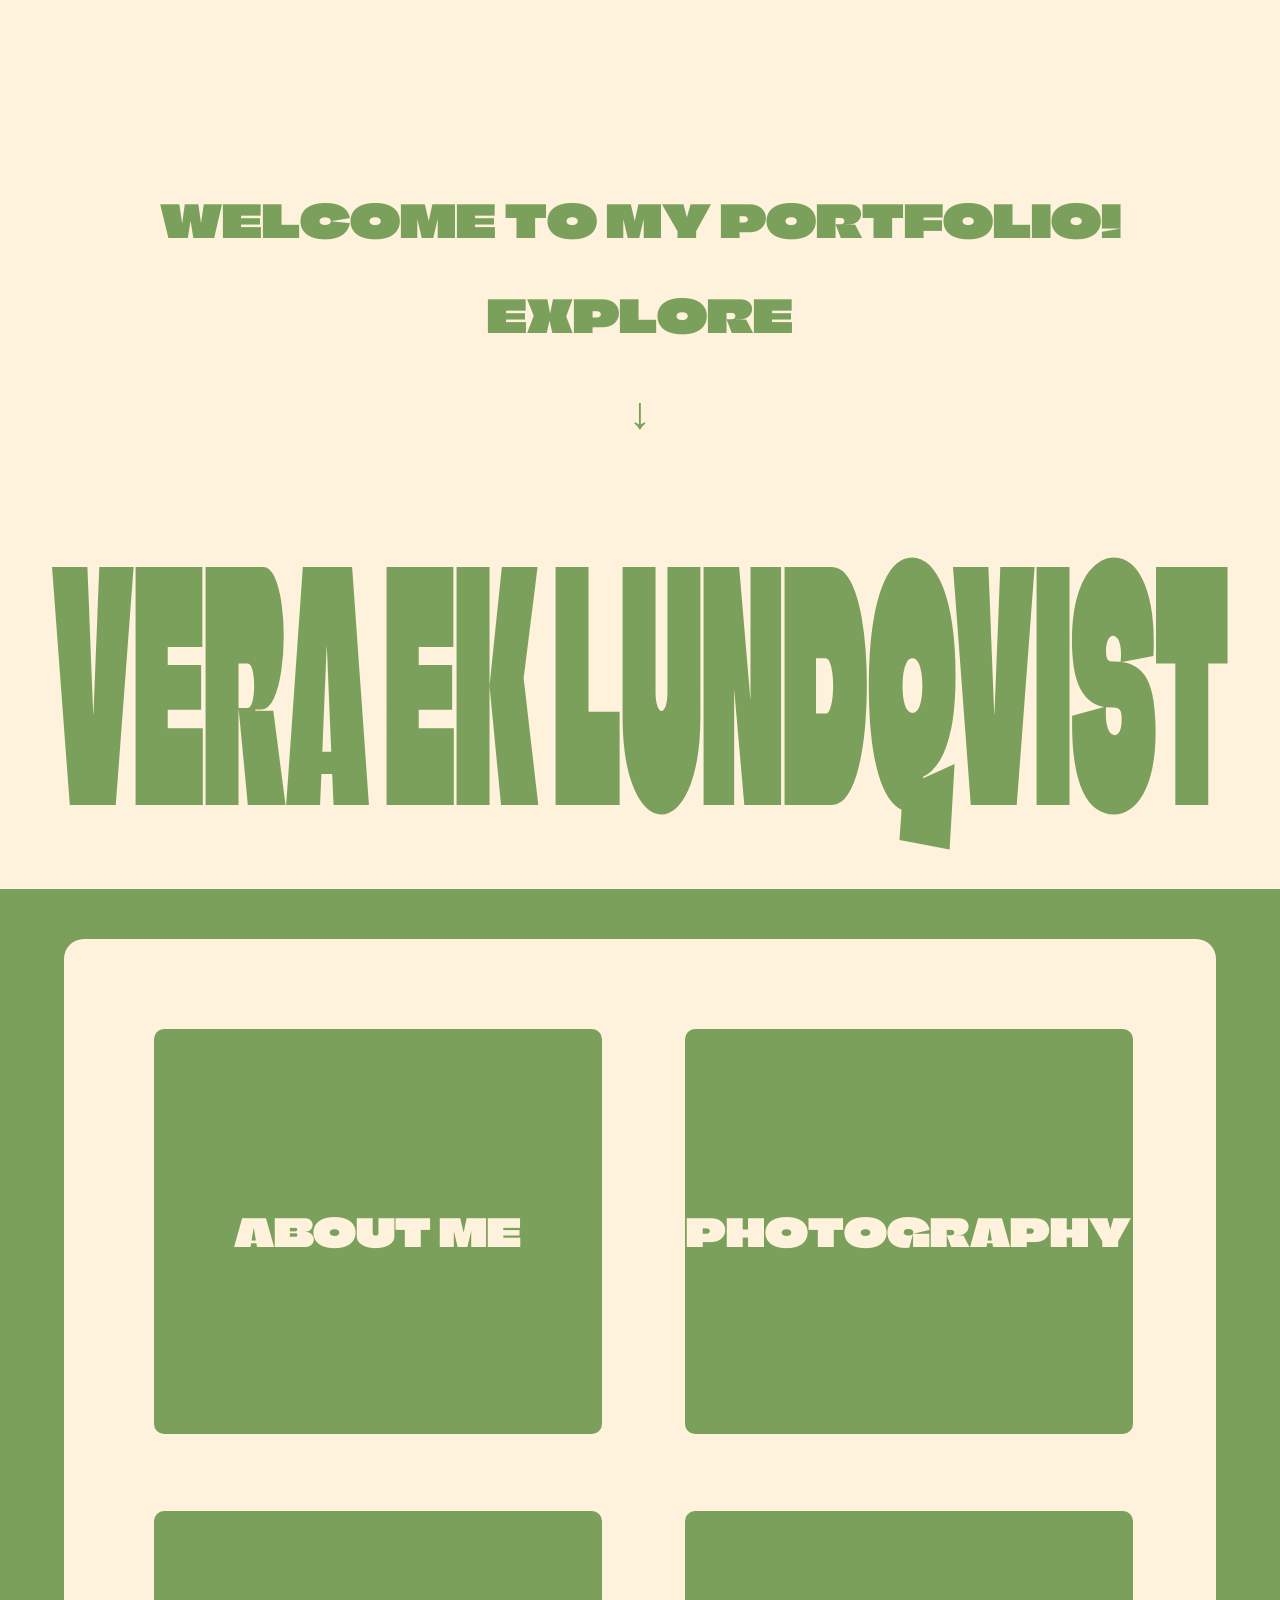
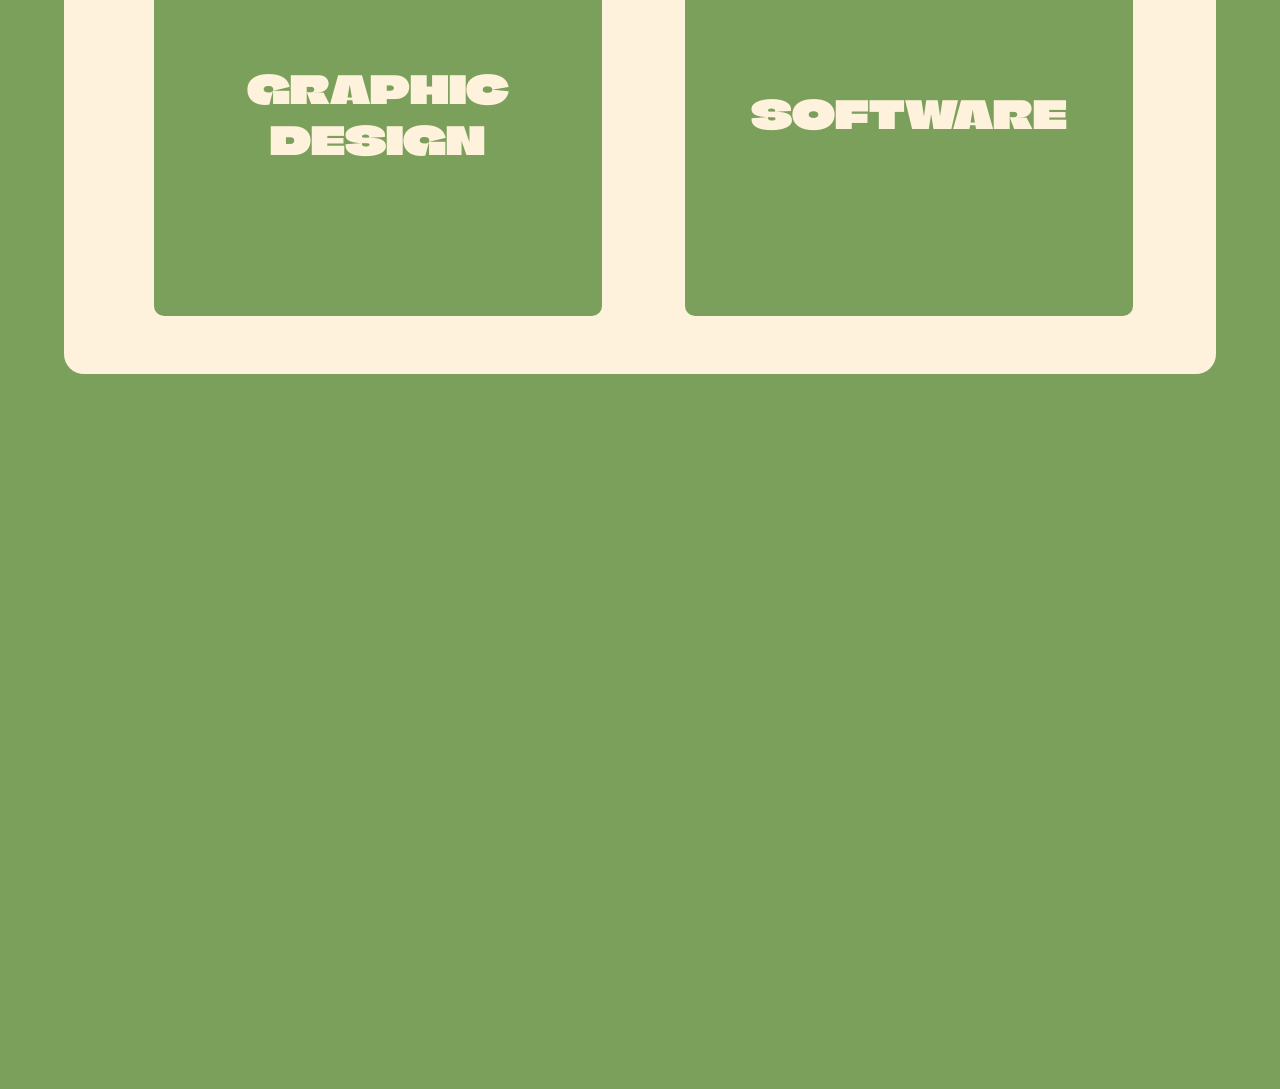
<file: index.html>
<!DOCTYPE html>
<html lang="en">
<head>
    <meta charset="UTF-8">
    <meta name="viewport" content="width=device-width, initial-scale=1.0">
    <title>Home</title>
    <link rel="preconnect" href="https://fonts.googleapis.com">
    <link rel="preconnect" href="https://fonts.gstatic.com" crossorigin>
    <link href="https://fonts.googleapis.com/css2?family=Climate+Crisis:YEAR@1979&family=Gasoek+One&display=swap" rel="stylesheet">
    <link rel="stylesheet" href="css/style.css">
</head>
<body class="background">

    <!-- Stationary menu -->
    <section class="hero">
        <header class="menu">
            <h3>WELCOME TO MY PORTFOLIO!</h3>
            <h3>EXPLORE</h3>
            <h3>↓</h3>
        </header>
    </section>

    <!-- Scrolling content -->
        <header class="veraeklundqvist">
            <h1>VERA EK LUNDQVIST</h1>
        </header>
        <section class="about">
            <div class="about-block">
                <div class="button-grid">
                    <a class="button" href="about-me/">ABOUT ME</a>
                    <a class="button" href="photography/">PHOTOGRAPHY</a>
                    <a class="button" href="graphic-design/">GRAPHIC DESIGN</a>
                    <a class="button" href="software/">SOFTWARE</a>
                </div>
            </div>
        </section>

</body>
</html>
</file>
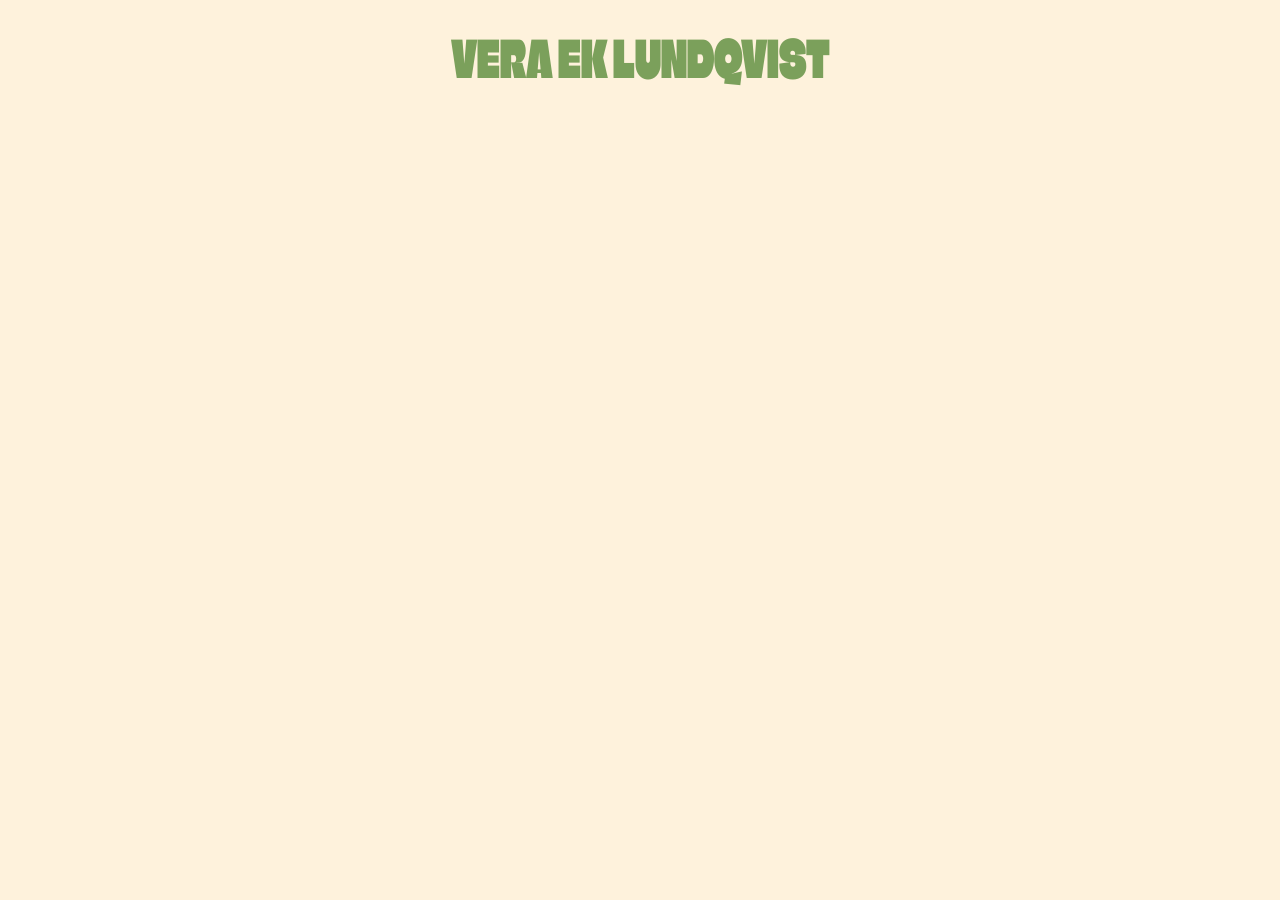
<file: about-me/index.html>
<!DOCTYPE html>
<html lang="en">
<head>
    <meta charset="UTF-8">
    <meta name="viewport" content="width=device-width, initial-scale=1.0">
    <title>About me</title>
    <link rel="preconnect" href="https://fonts.googleapis.com">
    <link rel="preconnect" href="https://fonts.gstatic.com" crossorigin>
    <link href="https://fonts.googleapis.com/css2?family=Climate+Crisis:YEAR@1979&family=Gasoek+One&display=swap" rel="stylesheet">
    <link rel="stylesheet" href="../css/style.css">
</head>
<body class="background">
    <header class="veraeklundqvist h3">
        <h3>VERA EK LUNDQVIST</h3>
    </header>
    
</body>
</html>
</file>
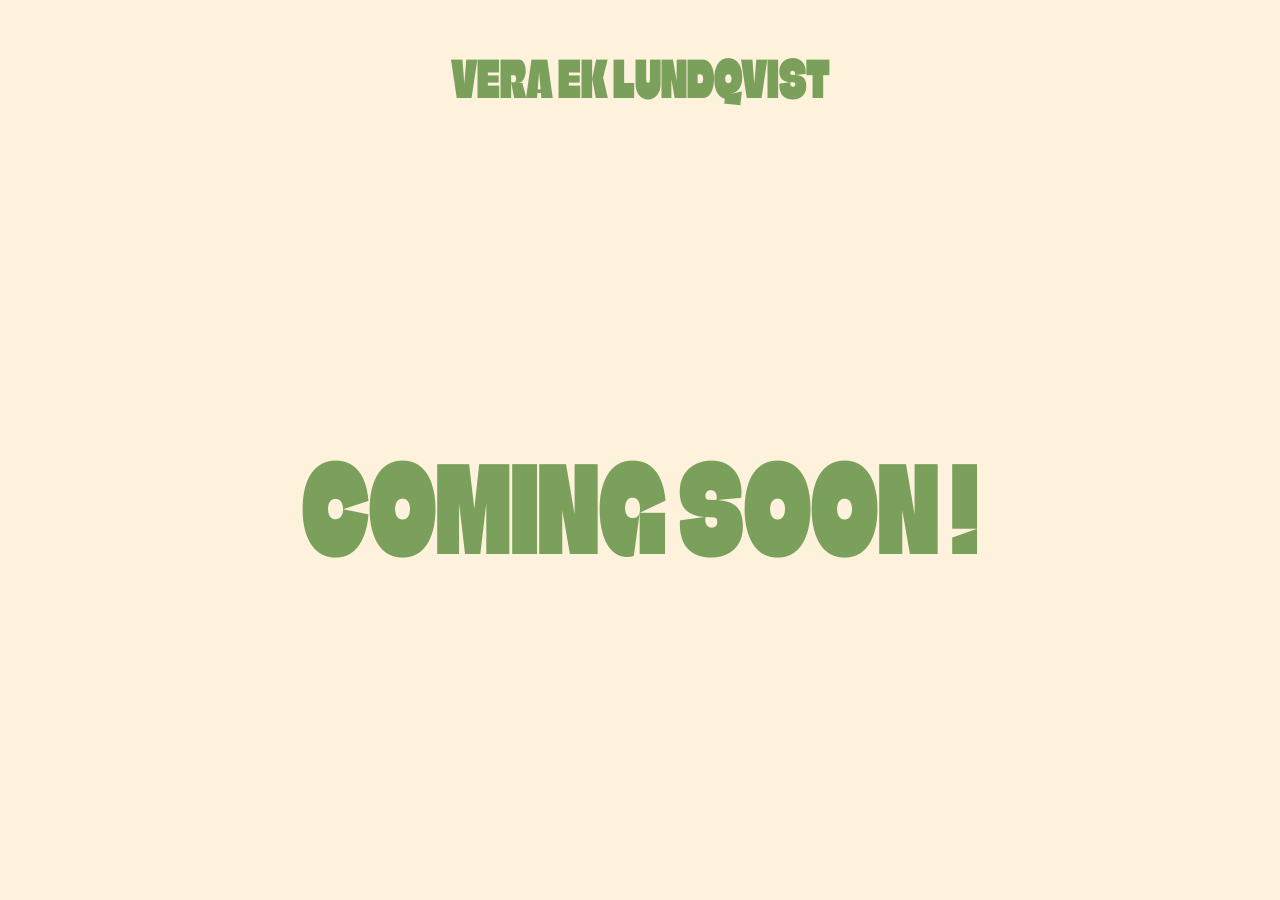
<file: graphic-design/index.html>
<!DOCTYPE html>
<html lang="en">
<head>
    <meta charset="UTF-8">
    <meta name="viewport" content="width=device-width, initial-scale=1.0">
    <title>Graphic Design</title>
    <link rel="preconnect" href="https://fonts.googleapis.com">
    <link rel="preconnect" href="https://fonts.gstatic.com" crossorigin>
    <link href="https://fonts.googleapis.com/css2?family=Climate+Crisis:YEAR@1979&family=Gasoek+One&display=swap" rel="stylesheet">
    <link rel="stylesheet" href="../css/style.css">
</head>
<body class="background">
    <header class="veraeklundqvist h3">
        <h3>VERA EK LUNDQVIST</h3>
    </header>
    <header class="comingsoon">
        <h3>COMING SOON !</h3>
    </header>
</body>
</html>
</file>
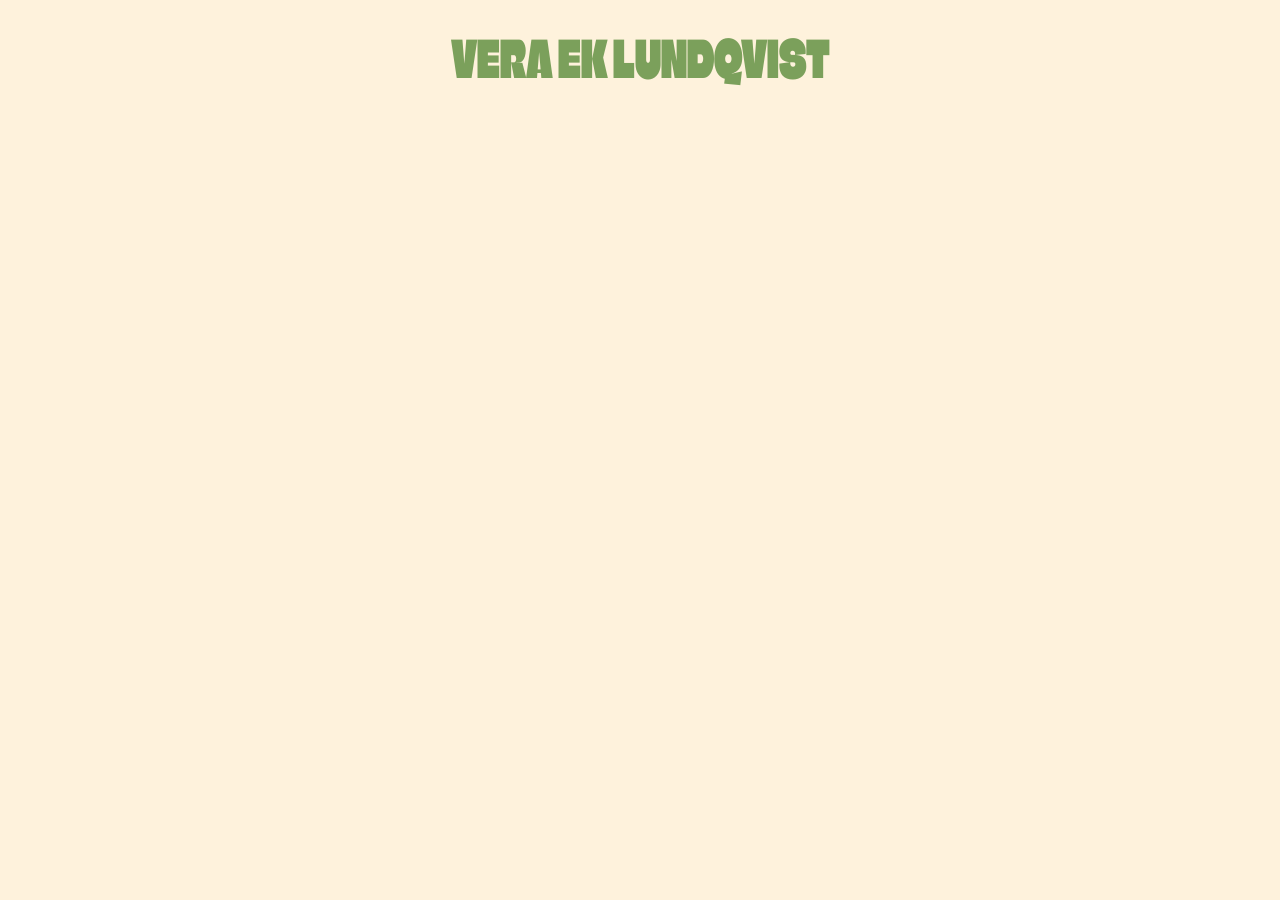
<file: photography/index.html>
<!DOCTYPE html>
<html lang="en">
<head>
    <meta charset="UTF-8">
    <meta name="viewport" content="width=device-width, initial-scale=1.0">
    <title>Photography</title>
    <link rel="preconnect" href="https://fonts.googleapis.com">
    <link rel="preconnect" href="https://fonts.gstatic.com" crossorigin>
    <link href="https://fonts.googleapis.com/css2?family=Climate+Crisis:YEAR@1979&family=Gasoek+One&display=swap" rel="stylesheet">
    <link rel="stylesheet" href="../css/style.css">
</head>
<body class="background">
    <header class="veraeklundqvist h3">
        <h3>VERA EK LUNDQVIST</h3>
    </header>
</body>
</html>
</file>
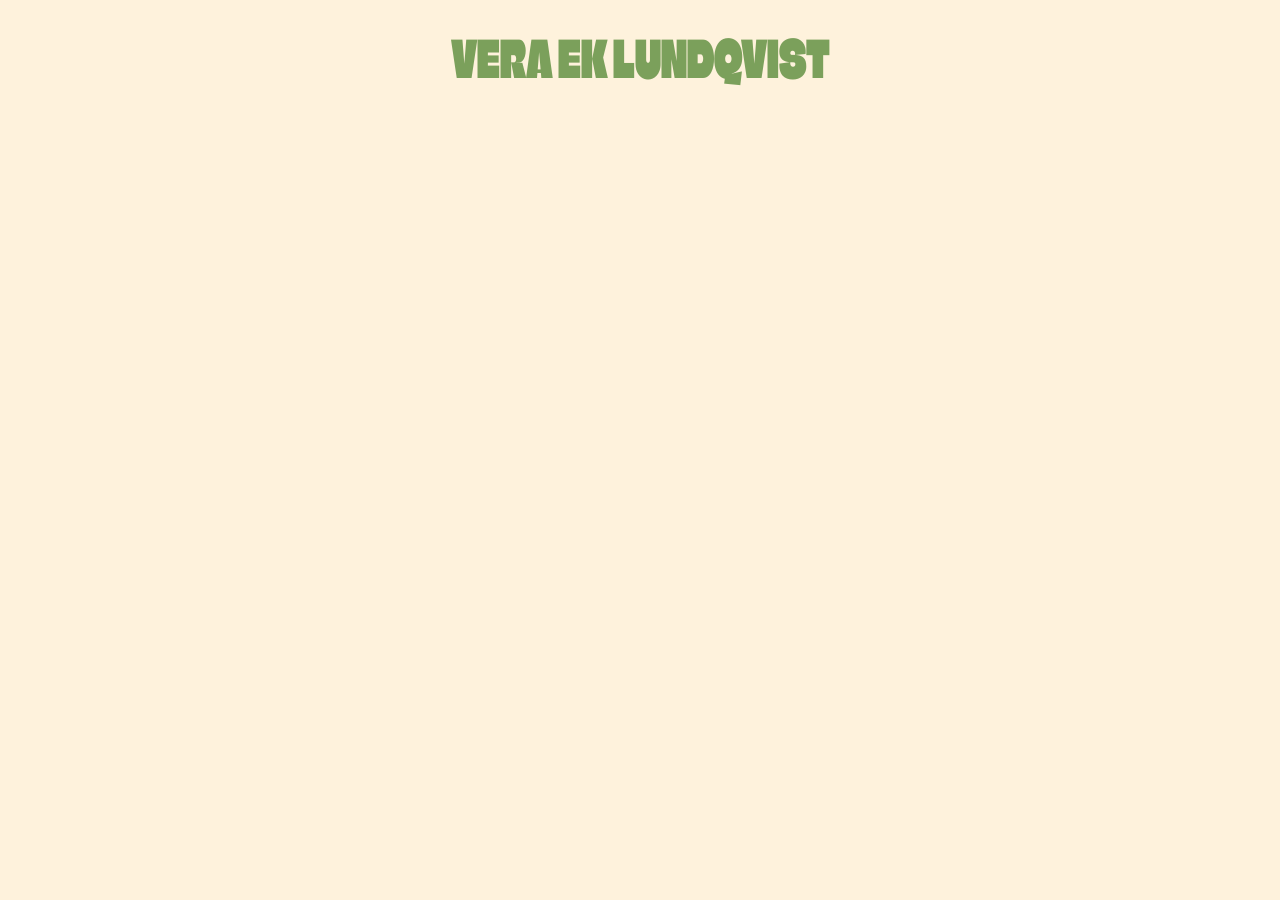
<file: software/index.html>
<!DOCTYPE html>
<html lang="en">
<head>
    <meta charset="UTF-8">
    <meta name="viewport" content="width=device-width, initial-scale=1.0">
    <title>Software</title>
    <link rel="preconnect" href="https://fonts.googleapis.com">
    <link rel="preconnect" href="https://fonts.gstatic.com" crossorigin>
    <link href="https://fonts.googleapis.com/css2?family=Climate+Crisis:YEAR@1979&family=Gasoek+One&display=swap" rel="stylesheet">
    <link rel="stylesheet" href="../css/style.css">
</head>
<body class="background">
    <header class="veraeklundqvist h3">
        <h3>VERA EK LUNDQVIST</h3>
    </header>
</body>
</html>
</file>
<file: css/style.css>
.background {
    background-color: #fef2dc;
}

* {
    margin: 0;
    padding: 0;
    box-sizing: border-box;
}

body {
    overflow-x: hidden;
}

.hero {
  height: 87vh;
}

/* Stationary menu */
.menu {
    font-family: "Climate Crisis", sans-serif;
    position: fixed;
    top: 20vh;
    left: 0;
    width: 100%;
    height: 30vh;

    text-align: center;
    display: flex;
    flex-direction: column;
    justify-content: space-between;
    font-size: 3vw;
    padding: 10px;
    color: #7BA05B;

    z-index: 1;
    pointer-events: none;
}

/* Your name */
.veraeklundqvist {
    position: sticky;
    top: 20px;

    width: 100%;
    display: flex;
    justify-content: center;

    z-index: 2;
}

.veraeklundqvist h1 {
    font-family: "Climate Crisis", sans-serif;
    font-size: 6.2vw;
    white-space: nowrap;
    color: #7BA05B;

    transform: scaleY(4);
    transform-origin: bottom center;

    transition: all 0.5s ease;
}

.about {
    font-family: "Climate Crisis", sans-serif;
    position: relative;
    min-height: 200vh;
    background-color: #7BA05B;
    padding: 50px;
    z-index: 3;
    text-align: center;
    justify-content: space-between;
}

.about-block {
    display: grid;
    grid-template-columns: 1fr 1fr;
    gap: 20px;
    background-color: #fef2dc;
    color: #7BA05B;
    height: 115vh;
    width: 90vw;
    margin: 0 auto;
    border-radius: 20px;
    padding: 10vh 5vw;
}

.button-grid {
    display: grid;
    grid-template-columns: 1fr 1fr;
    grid-template-rows: 1fr 1fr;
    gap: 5vw;
    width: 80vw;
    height: 100vh;
    padding-left: 2vw;
}

.button {
    font-family: "Climate Crisis", sans-serif;
    background-color: #7BA05B;
    font-size: 3vw;
    color: #fef2dc;
    width: 35vw;
    height: 45vh;
    margin: 0;
    border: none;
    border-radius: 10px;
    cursor: pointer; 
    display: flex;
    justify-content: center;
    align-items: center;
    text-decoration: none;
}

.button:hover {
  transform: scale(1.03);
  box-shadow: 3px 3px #2c411b;
  background-size: cover;
  background-position: center;
  background-repeat: no-repeat;
}

.button:nth-child(1):hover {
    background-image: url("../images/about-me.jpg");
}

.button:nth-child(2):hover {
  background-image: url("../images/photography.jpg")
}

.button:nth-child(3):hover {
  font-size: 0vw;
}

.button:nth-child(3):hover::after {
  content: "COMING SOON";
  color: #fef2dc;
  font-size: 3vw;
}

.button:nth-child(4):hover {
  background-image: url("../images/software.png")
}

.veraeklundqvist h3 {
  font-family: "Climate Crisis", sans-serif;
  color: #7BA05B;
  font-size: 2vw;
  transform: scaleY(2);
  text-align: center;
  padding-top: 3vh;
}

.comingsoon {
  font-family: "Climate Crisis", sans-serif;
  color: #7BA05B;
  font-size: 4vw;
  transform: scaleY(2);
  text-align: center;
  padding-top: 30vh;
}
</file>
